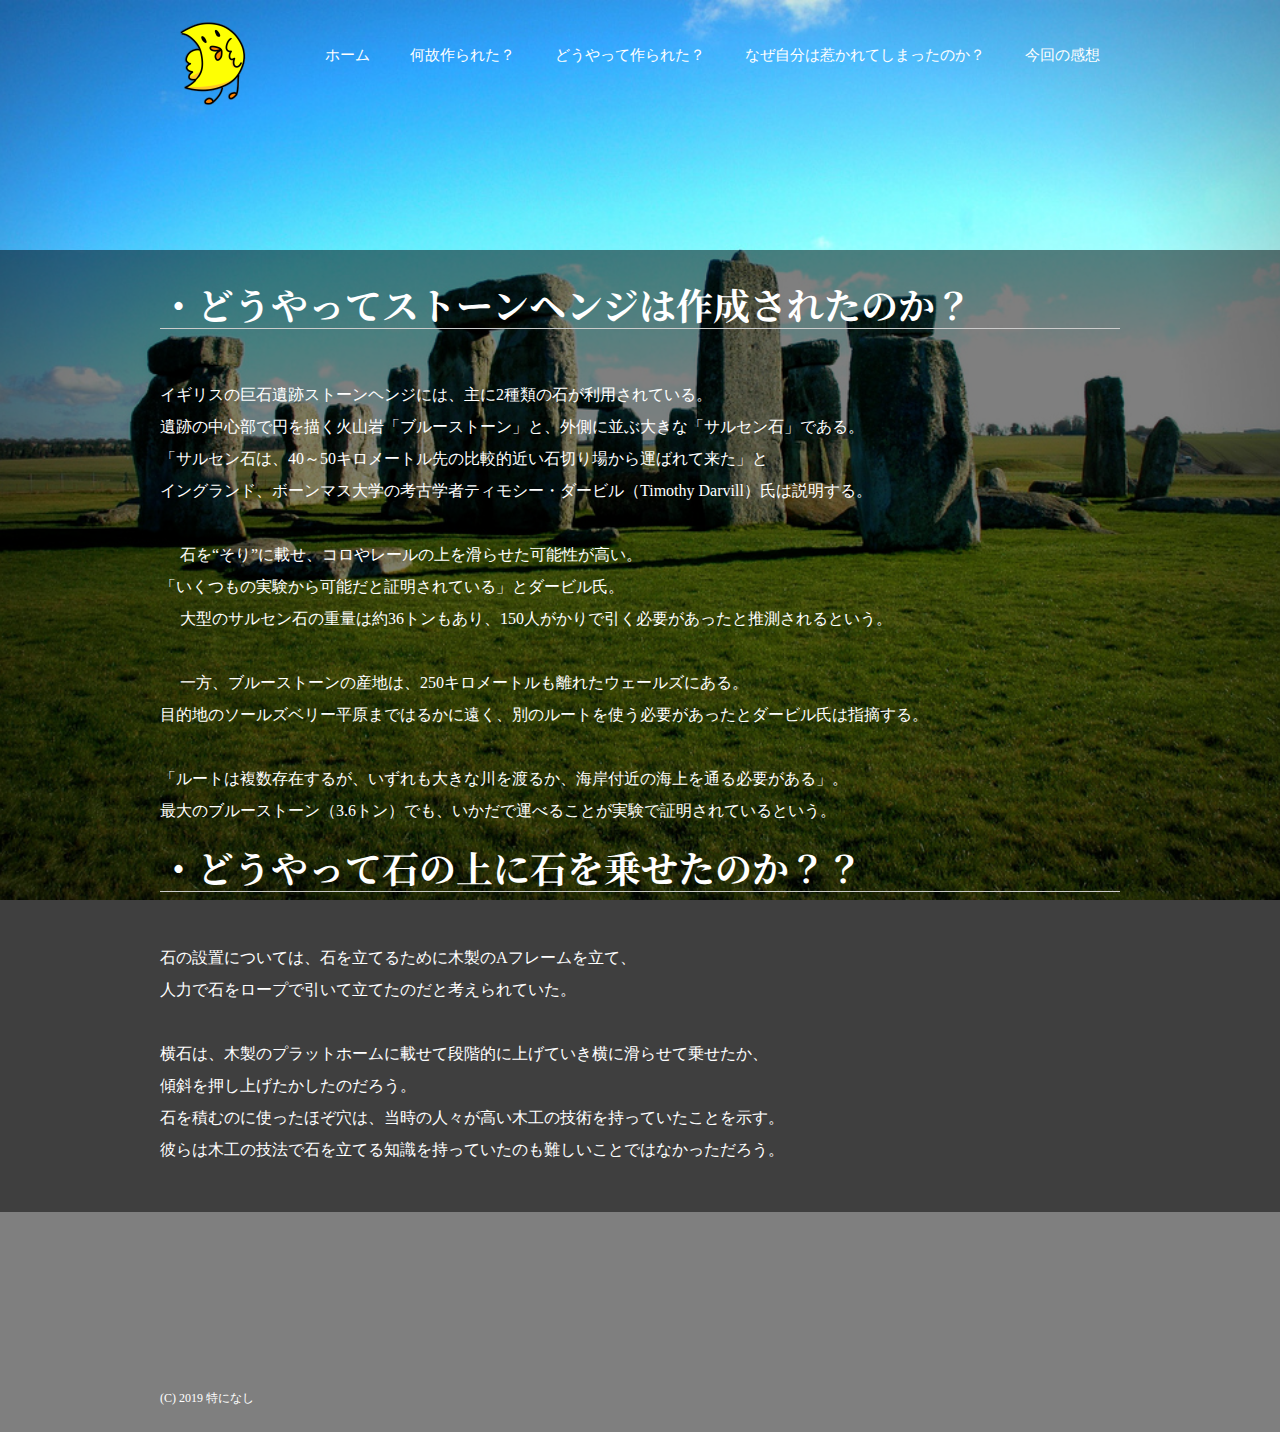
<file: index3.html>
<!DOCTYPE html>
<html>
<head>
  <meta charset="utf-8">
  <title>ストーンヘンジの神秘に迫る</title>
  <link href="https://fonts.googleapis.com/css?family=Noto+Serif+JP:700" rel="stylesheet">
  <link rel="stylesheet" href="base.css">
</head>
<body id="index">

  <!-- header始まり -->
  <header>
    <div class="logo">
      <a href="NPO.html"><img src="images/tao.png" alt="meshicoin"></a>
    </div>
    <nav>
      <ul class="global-nav">
        <li><a href="index.html">ホーム</a></li>
        <li><a href="index2.html">何故作られた？</a></li>
        <li><a href="index3.html">どうやって作られた？</a></li>
        <li><a href="index4.html">なぜ自分は惹かれてしまったのか？</a></li>
        <li><a href="index5.html">今回の感想</a></li>
      </ul>
    </nav>
  </header>
  <!-- header -->

  <div id="wrap">
    <div class="content">
      <h1>・どうやってストーンヘンジは作成されたのか？</h1>
      <p>イギリスの巨石遺跡ストーンヘンジには、主に2種類の石が利用されている。<br>
        遺跡の中心部で円を描く火山岩「ブルーストーン」と、外側に並ぶ大きな「サルセン石」である。 <br>
        「サルセン石は、40～50キロメートル先の比較的近い石切り場から運ばれて来た」と<br>
        イングランド、ボーンマス大学の考古学者ティモシー・ダービル（Timothy Darvill）氏は説明する。 <br>
        <br>
　       石を“そり”に載せ、コロやレールの上を滑らせた可能性が高い。<br>
        「いくつもの実験から可能だと証明されている」とダービル氏。 <br>
　       大型のサルセン石の重量は約36トンもあり、150人がかりで引く必要があったと推測されるという。 <br>
        <br>
　       一方、ブルーストーンの産地は、250キロメートルも離れたウェールズにある。<br>
        目的地のソールズベリー平原まではるかに遠く、別のルートを使う必要があったとダービル氏は指摘する。 <br>
        <br>
        「ルートは複数存在するが、いずれも大きな川を渡るか、海岸付近の海上を通る必要がある」。<br>
        最大のブルーストーン（3.6トン）でも、いかだで運べることが実験で証明されているという。 <br>

      <h1>・どうやって石の上に石を乗せたのか？？</h1>
      <p>石の設置については、石を立てるために木製のAフレームを立て、<br>
        人力で石をロープで引いて立てたのだと考えられていた。<br>
        <br>
        横石は、木製のプラットホームに載せて段階的に上げていき横に滑らせて乗せたか、<br>
        傾斜を押し上げたかしたのだろう。<br>
        石を積むのに使ったほぞ穴は、当時の人々が高い木工の技術を持っていたことを示す。<br>
        彼らは木工の技法で石を立てる知識を持っていたのも難しいことではなかっただろう。<br> </p>

    </div>
  </div>
  <!-- warp終わり -->

  <!-- footer始まり -->
  <footer>
    <small>(C) 2019 特になし</small>
  </footer>
  <!-- footer終わり -->

</body>
</html>
</file>
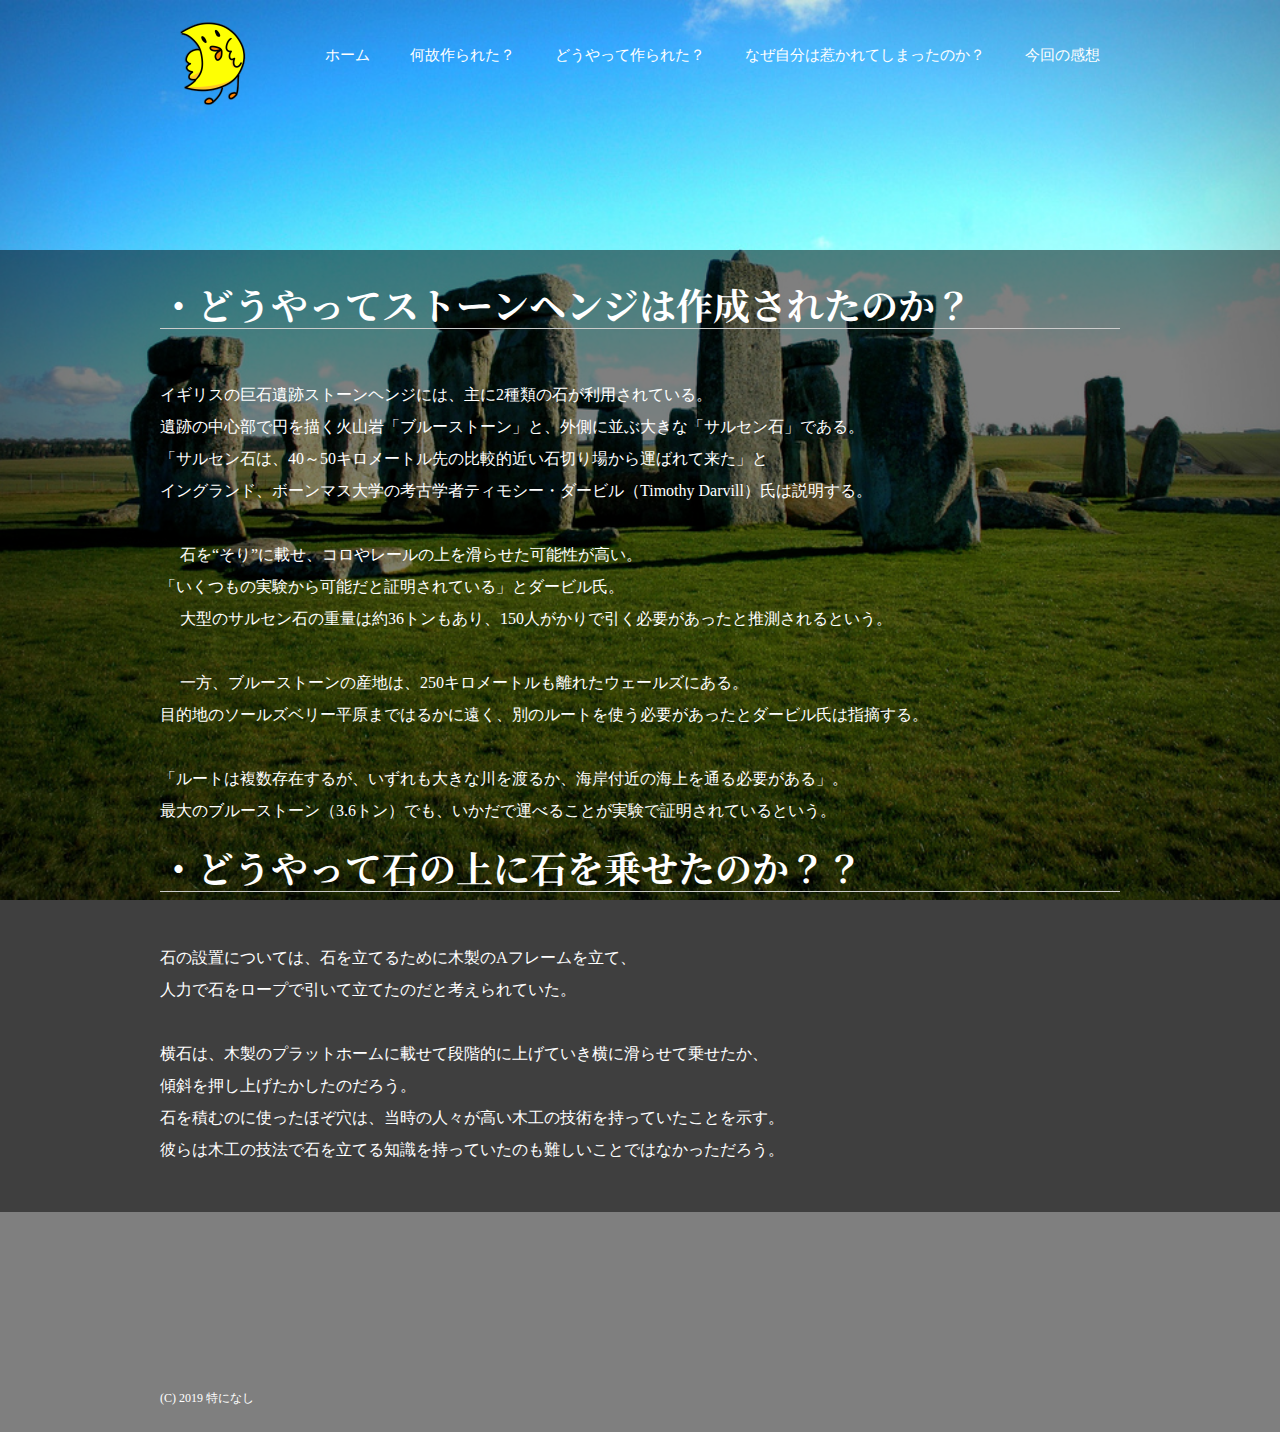
<file: NPO3.html>
<!DOCTYPE html>
<html>
<head>
  <meta charset="utf-8">
  <title>ストーンヘンジの神秘に迫る</title>
  <link href="https://fonts.googleapis.com/css?family=Noto+Serif+JP:700" rel="stylesheet">
  <link rel="stylesheet" href="base.css">
</head>
<body id="index">

  <!-- header始まり -->
  <header>
    <div class="logo">
      <a href="NPO.html"><img src="images/tao.png" alt="meshicoin"></a>
    </div>
    <nav>
      <ul class="global-nav">
        <li><a href="NPO.html">ホーム</a></li>
        <li><a href="NPO2.html">何故作られた？</a></li>
        <li><a href="NPO3.html">どうやって作られた？</a></li>
        <li><a href="NPO4.html">なぜ自分は惹かれてしまったのか？</a></li>
        <li><a href="NPO5.html">今回の感想</a></li>
      </ul>
    </nav>
  </header>
  <!-- header -->

  <div id="wrap">
    <div class="content">
      <h1>・どうやってストーンヘンジは作成されたのか？</h1>
      <p>イギリスの巨石遺跡ストーンヘンジには、主に2種類の石が利用されている。<br>
        遺跡の中心部で円を描く火山岩「ブルーストーン」と、外側に並ぶ大きな「サルセン石」である。 <br>
        「サルセン石は、40～50キロメートル先の比較的近い石切り場から運ばれて来た」と<br>
        イングランド、ボーンマス大学の考古学者ティモシー・ダービル（Timothy Darvill）氏は説明する。 <br>
        <br>
　       石を“そり”に載せ、コロやレールの上を滑らせた可能性が高い。<br>
        「いくつもの実験から可能だと証明されている」とダービル氏。 <br>
　       大型のサルセン石の重量は約36トンもあり、150人がかりで引く必要があったと推測されるという。 <br>
        <br>
　       一方、ブルーストーンの産地は、250キロメートルも離れたウェールズにある。<br>
        目的地のソールズベリー平原まではるかに遠く、別のルートを使う必要があったとダービル氏は指摘する。 <br>
        <br>
        「ルートは複数存在するが、いずれも大きな川を渡るか、海岸付近の海上を通る必要がある」。<br>
        最大のブルーストーン（3.6トン）でも、いかだで運べることが実験で証明されているという。 <br>

      <h1>・どうやって石の上に石を乗せたのか？？</h1>
      <p>石の設置については、石を立てるために木製のAフレームを立て、<br>
        人力で石をロープで引いて立てたのだと考えられていた。<br>
        <br>
        横石は、木製のプラットホームに載せて段階的に上げていき横に滑らせて乗せたか、<br>
        傾斜を押し上げたかしたのだろう。<br>
        石を積むのに使ったほぞ穴は、当時の人々が高い木工の技術を持っていたことを示す。<br>
        彼らは木工の技法で石を立てる知識を持っていたのも難しいことではなかっただろう。<br> </p>

    </div>
  </div>
  <!-- warp終わり -->

  <!-- footer始まり -->
  <footer>
    <small>(C) 2019 特になし</small>
  </footer>
  <!-- footer終わり -->

</body>
</html>
</file>
<file: base.css>
@charset "utf-8";

body {
  margin: 0;
  padding: 0;
  background-color: #cccccc;
  color: #333333;
  font-size: 15px;
  line-height: 2;
}

p,h1,h2,h3,h4,h5,h6 {
  margin-top: 0;
}

img {
  vertical-align: bottom;
}

ul {
  margin: 0;
  padding: 0;
}

a {
  color: #3583aa;
  text-decoration: none;
}

a:visited {
  color: #788d98;
}

a:hover {
  text-decoration: underline;
}

header {
  width: 960px;
  height: 100px;
  margin: 0 auto;
}

.global-nav {
  float: right;
  margin-top: 40px;
}

.global-nav li {
  float: left;
  margin: 0 20px;
  font-size: 15px;
  list-style: none;
}

.global-nav li a {
  color: #ffffff;
}

.global-nav li a:hover {
  border-bottom: 2px solid #ffffff;
  padding-bottom: 3px;
  text-decoration: none;
}

.logo {
  float: left;
  margin-top: 20px;
}

#wrap {
  clear: both;
  background-color: rgba(0,0,0,0.5);
}

#wrap1 {
  clear: both;
  background-color: #ffffff;
  margin-top: 220px;
  padding: 35px 0;
}

.content {
  width: 960px;
  margin: 0 auto;
  padding: 30px 0;
}

footer {
  text-align: center;
  color: #ffffff;
  padding: 20px 0;
}

footer small {
  font-size: 12px;
}

#index h1 {
  font-size: 37px;
  line-height: 1.3;
  color: #ffffff;
  font-family: 'Noto Serif JP', sans-serif;
  margin-bottom: 50px;
}

#index .content {
  margin-top: 150px;
}

#index p {
  font-size: 16px;
  color: #ffffff;
}

.btn a {
  background-color: #009cd3;
  color: #ffffff;
  font-size: 14px;
  font-family: 'Noto Serif JP', sans-serif;
  width: 300px;
  display: block;
  text-align: center;
  line-height: 50px;
  margin-top: 20px;
  border-radius: 5px;
  border: 3px solid #009cd3;
}

.btn a:hover {
  text-decoration: none;
  background-color: #ffffff;
  color: #009cd3;
}

#index footer {
  width: 960px;
  margin: 150px auto 0 auto;
  text-align: left;
}

#buy footer {
  width: 100%;
  margin: auto auto 0px auto;
  text-align: center;
  background-color: #767671;
}

#toushi footer {
  width: 100%;
  margin: 0px auto 0 auto;
  text-align: center;
  background-color: #767671;
}

#toushi2 footer {
  width: 100%;
  margin: 0px auto 0 auto;
  text-align: center;
  background-color: #767671;
}

#form footer {
  width: 100%;
  margin: 0px auto 0 auto;
  text-align: center;
  background-color: #767671;
}

#index {
  background-image: url(images/145.jpg);
  background-repeat: no-repeat;
  background-position: center center;
  background-attachment: fixed;
  background-size: cover;
  background-color: rgba(0,0,0,0.5);
}

#buy {
  background-image: url(images/image2.jpg);
  background-repeat: no-repeat;
  background-position: center top;
  background-attachment: fixed;
  background-size: 100% auto;
}

#toushi {
  background-image: url(images/image2.jpg);
  background-repeat: no-repeat;
  background-position: center top;
  background-attachment: fixed;
  background-size: 100% auto;
}

#toushi2 {
  background-image: url(images/image2.jpg);
  background-repeat: no-repeat;
  background-position: center top;
  background-attachment: fixed;
  background-size: 100% auto;
}

#form {
  background-image: url(images/image2.jpg);
  background-repeat: no-repeat;
  background-position: center top;
  background-attachment: fixed;
  background-size: 100% auto;
}

.main-center {
  width: 960px;
  margin: 0 auto;
  padding: 35px 0;
}

.main-center2 {
  width: 960px;
  margin: 0 auto;
}


h1 {
  font-family: 'Noto Serif JP', sans-serif;
  font-size: 20px;
  border-bottom: 1px solid #cccccc;
}

h2 {
  font-family: 'Noto Serif JP', sans-serif;
  font-size: 24px;
}

.icon:before {
  content: "";
  padding-right: 10px;
  border-left: 7px solid #9cb4a4;
}

#buy .buy {
  width: 960px;
}

#buy .buy span {
  font-weight: bold;
}

section {
  margin-bottom: 35px;
}

.meshicoin:after {
  content: "";
  display: block;
  clear: both;
}

#buy .career th {
  width: 240px;
  background-color: #f0f0f0;
  padding: 12px 0;
  border: 1px solid #cccccc;
}

#buy .career td {
  width: 660px;
  padding: 12px 40px;
  border: 1px solid #cccccc;
}

table {
  text-align: center;
  border-spacing: 0;
  border-collapse: collapse;
  float: none;
}

#toushi .career th {
  width: 240px;
  background-color: #f0f0f0;
  padding: 12px 0;
  border: 1px solid #cccccc;
  text-align: center;
}

#toushi .career td {
  width: 660px;
  padding: 12px 40px;
  border: 1px solid #cccccc;
  text-align: left;
}

#toushi .toushi {
  margin: auto 100px 100px 0px;
}

#toushi p {
  font-size: 22px;
  font-family: 'Noto Serif JP', sans-serif;
}


#toushi2 .toushi {
  margin: auto 100px 100px 0px;
}

#toushi2 p {
  font-size: 22px;
  font-family: 'Noto Serif JP', sans-serif;
}

#toushi2 .career th {
  width: 100px;
  background-color: #white;
  padding: 12px 0;
  border: 1px solid #cccccc;
  text-align: center;
}

#toushi2 .career td {
  width: 660px;
  padding: 12px 40px;
  border: 1px solid #cccccc;
  text-align: left;
}

#toushi .career td .spuare_btn {
  text-align: right;
}

.square_btn {
    position: relative;
    display: inline-block;
    font-weight: bold;
    padding: 7px 10px 10px 10px;
    text-decoration: none;
    color: #FFF;
    background: #a180dc;
    transition: .4s;
}

.square_btn>span {
    border-bottom: solid 2px #FFF;
}

.square_btn:hover {
    background: #91b5fb;
}

#form p {
  font-family: 'Noto Serif JP', sans-serif;
}

#form .p {
  font-size: 25px;
}

#form .form {
  background-color: #eaeaea;
  padding: 30px 50px;
}

#form .form dl dt {
  width: 165px;
  padding: 10px 0;
  float: left;
  clear: both;
}

#form .form dl dd {
  padding: 10px 0;
}

#form .form .name {
  width: 240px;
  height: 30px;
}

#form .form .email {
  width: 300px;
  height: 30px;
}

#form .form .tel {
  width: 240px;
  height: 30px;
}

#form .form .type {
  width: auto;
  height: 30px;
}

#form .form .message {
  width: 660px;
  height: 150px;
}


#form .form button {
  background-color: #009cd3;
  color: #ffffff;
  font-size: 20px;
  width: 120px;
  display: block;
  text-align: center;
  line-height: 50px;
  border-radius: 5px;
  border: 3px solid #009cd3;
  margin-left: 165px;
}

#form .form button:hover {
  background-color: #ffffff;
  color: #009cd3;
  cursor: pointer;
}

#form .form .required:after {
  content: " * ";
  color: #ff0000;
}

#form .form .attention {
  margin: 20px 0 0 165px;
}
</file>
